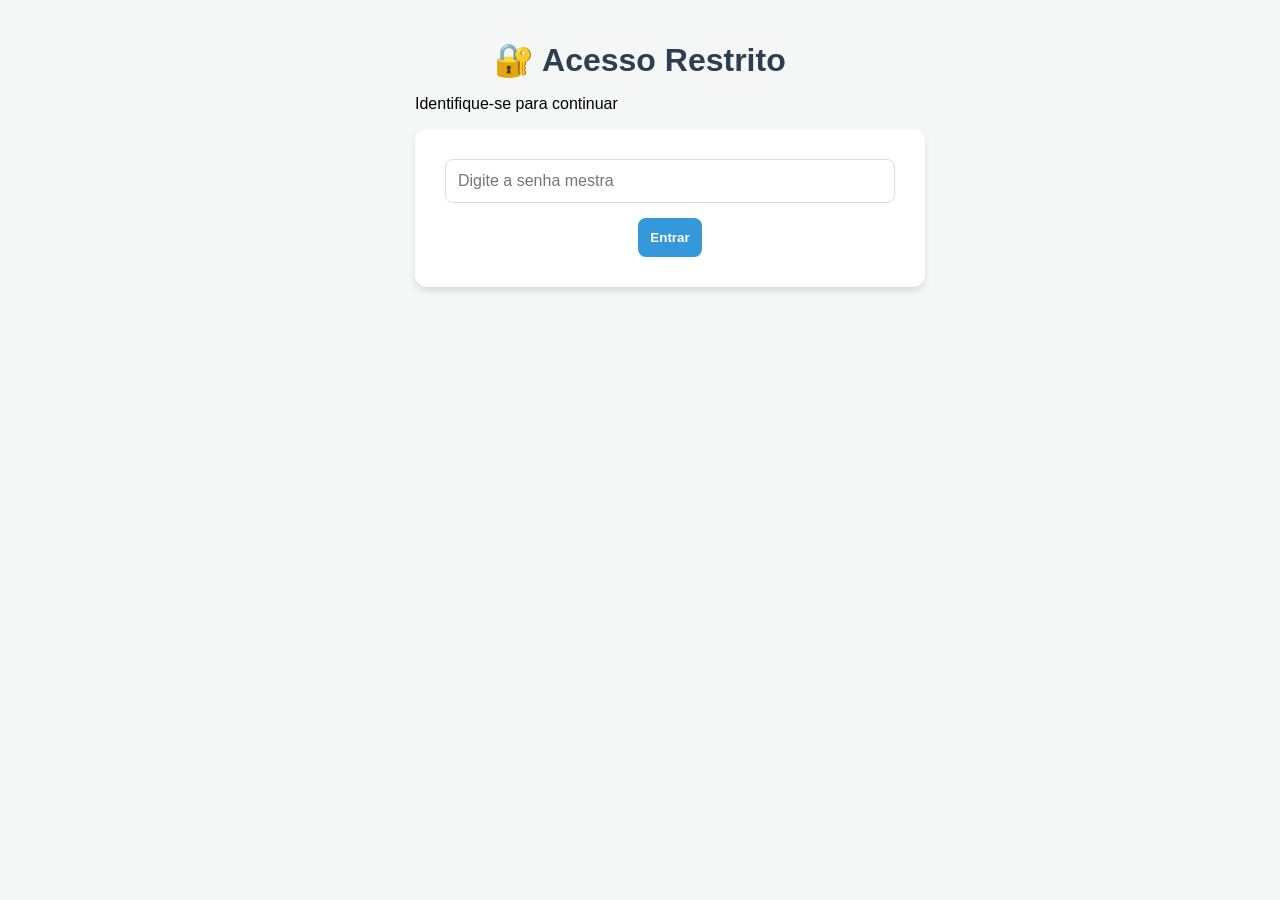
<file: admin.html>
<!doctype html>
<html lang="pt-br">
  <head>
    <meta charset="UTF-8" />
    <meta
      name="viewport"
      content="width=device-width, initial-scale=1.0, maximum-scale=1.0"
    />
    <title>Painel Admin - Gastos</title>
    <link rel="stylesheet" href="style.css" />
    <link rel="stylesheet" href="admin-style.css" />
  </head>
  <body>
    <div class="container">
      <header>
        <h1 id="tituloPagina">🔐 Acesso Restrito</h1>
        <p id="statusAdmin">Identifique-se para continuar</p>
      </header>

      <section id="telaLogin" class="controles login-box">
        <input
          type="password"
          id="senhaInput"
          placeholder="Digite a senha mestra"
        />
        <button onclick="verificarSenha()" class="btn">Entrar</button>
        <p id="erroSenha" class="msg-erro">Senha incorreta! ❌</p>
      </section>

      <section id="areaRestrita" class="controles" style="display: none">
        <form id="formGasto" class="admin-form">
          <div class="campo">
            <label>Data da Compra</label>
            <input type="date" id="inputData" required />
          </div>

          <div class="campo">
            <label>O que comprou?</label>
            <input
              type="text"
              id="inputDesc"
              placeholder="Ex: Mercado Guanabara"
              required
            />
          </div>

          <div class="campo">
            <label>Valor (R$)</label>
            <input
              type="number"
              step="0.01"
              id="inputValor"
              placeholder="0.00"
              required
            />
          </div>

          <div class="campo">
            <label>Quem gastou?</label>
            <select id="inputResponsavel" required>
              <option value="Julinho">Julinho</option>
              <option value="Fabiana">Fabiana</option>
            </select>
          </div>

          <div class="campo">
            <label>Mês da Fatura</label>
            <select id="inputFatura" required>
              <option value="Janeiro">Janeiro</option>
              <option value="Fevereiro">Fevereiro</option>
              <option value="Março">Março</option>
              <option value="Abril">Abril</option>
              <option value="Maio">Maio</option>
              <option value="Junho">Junho</option>
              <option value="Julho">Julho</option>
              <option value="Agosto">Agosto</option>
              <option value="Setembro">Setembro</option>
              <option value="Outubro">Outubro</option>
              <option value="Novembro">Novembro</option>
              <option value="Dezembro">Dezembro</option>
            </select>
          </div>

          <button type="submit" class="btn btn-salvar">
            Salvar na Planilha
          </button>
          <a href="index.html" class="btn-voltar">Voltar ao Início</a>
        </form>
      </section>
    </div>

    <script>
      const SENHA_MESTRA = "@fra2003"; // Altere sua senha aqui!
      const WEB_APP_URL =
        "https://script.google.com/macros/s/AKfycbzw-Z-3tQvHK9FwTspiT5yb8XRwYISarQcxY3SDgrXLoNV9QoIoFpzkW_etSMUJJ6Nt/exec"; // Cole a URL do Apps Script

      function verificarSenha() {
        const digitada = document.getElementById("senhaInput").value;
        if (digitada === SENHA_MESTRA) {
          document.getElementById("telaLogin").style.display = "none";
          document.getElementById("areaRestrita").style.display = "block";
          document.getElementById("tituloPagina").innerText = "📝 Novo Gasto";
          document.getElementById("statusAdmin").innerText =
            "Preencha os dados da compra";
        } else {
          document.getElementById("erroSenha").style.display = "block";
        }
      }

      document
        .getElementById("formGasto")
        .addEventListener("submit", async (e) => {
          e.preventDefault();
          const btn = e.target.querySelector("button");
          const status = document.getElementById("statusAdmin");

          btn.disabled = true;
          status.innerText = "Enviando para a planilha... ☁️";

          const corpo = {
            data: document.getElementById("inputData").value,
            descricao: document.getElementById("inputDesc").value,
            valor: document.getElementById("inputValor").value,
            responsavel: document.getElementById("inputResponsavel").value,
            fatura: document.getElementById("inputFatura").value,
          };

          try {
            await fetch(WEB_APP_URL, {
              method: "POST",
              mode: "no-cors",
              body: JSON.stringify(corpo),
            });

            status.innerText = "✅ Gasto registrado com sucesso!";
            status.className = "status-sucesso";
            e.target.reset();
          } catch (erro) {
            status.innerText = "❌ Erro ao salvar.";
            status.className = "status-erro";
          } finally {
            btn.disabled = false;
          }
        });
    </script>
  </body>
</html>
</file>
<file: style.css>
body {
  font-family: "Segoe UI", Arial, sans-serif;
  background-color: #f4f7f6;
  margin: 0;
  padding: 20px;
  display: flex;
  justify-content: center;
}

.container {
  width: 100%;
  max-width: 450px;
}

header h1 {
  text-align: center;
  color: #2c3e50;
  margin-bottom: 5px;
}

#status {
  text-align: center;
  font-size: 0.8em;
  color: #7f8c8d;
  margin-bottom: 20px;
}

.controles {
  background: white;
  padding: 15px;
  border-radius: 12px;
  box-shadow: 0 4px 6px rgba(0, 0, 0, 0.1);
  margin-bottom: 20px;
}

.botoes-pessoa {
  display: flex;
  gap: 10px;
  margin-bottom: 15px;
}

.btn {
  flex: 1;
  padding: 12px;
  border: none;
  border-radius: 8px;
  background-color: #3498db;
  color: white;
  font-weight: bold;
  cursor: pointer;
}

.btn:active {
  background-color: #2980b9;
}

.seletor-mes {
  display: flex;
  justify-content: space-between;
  align-items: center;
}

select {
  padding: 8px;
  border-radius: 5px;
  border: 1px solid #ddd;
}

.card {
  background: white;
  padding: 15px;
  margin-bottom: 10px;
  border-radius: 10px;
  box-shadow: 0 2px 4px rgba(0, 0, 0, 0.05);
  border-left: 5px solid #3498db;
}

.card-header {
  display: flex;
  justify-content: space-between;
  color: #95a5a6;
  font-size: 0.85em;
  margin-bottom: 5px;
}

.card-body {
  display: flex;
  justify-content: space-between;
  align-items: center;
}

.valor {
  font-weight: bold;
  color: #e74c3c;
  font-size: 1.1em;
}

.total {
  align-self: flex-start;
  width: fit-content;
  background: white;
  padding: 15px;
  margin-bottom: 15px;
  border-radius: 10px;
  box-shadow: 0 2px 4px rgba(0, 0, 0, 0.05);
  border-left: 5px solid #2980b9;

  font-size: 1.1em;
  font-weight: bold;
  text-align: center;
  color: #2c3e50;
}

.linha-topo {
  display: flex;
  align-items: flex-start;
  gap: 15px;
  width: 100%;
  max-width: 450px;
  margin: 0 auto 20px auto;
}

.controles {
  flex: 0 0 auto; /* 👈 NÃO ENCOLHE */
  width: 100%;
}

@media (max-width: 480px) {
  .linha-topo {
    flex-direction: column;
    align-items: stretch;
  }

  .total {
    width: 100%;
    align-self: stretch;
    box-sizing: border-box;
    text-align: left; /* 👈 AQUI */
  }
}
</file>
<file: admin-style.css>
/* Estilos específicos para o Admin */

.login-box {
  text-align: center;
  padding: 30px !important;
}

#senhaInput {
  width: 100%;
  padding: 12px;
  margin-bottom: 15px;
  border: 1px solid #ddd;
  border-radius: 8px;
  font-size: 16px;
  box-sizing: border-box;
}

.admin-form label {
  display: block;
  font-weight: bold;
  color: #34495e;
  margin-bottom: 5px;
  font-size: 0.9em;
}

.admin-form input,
.admin-form select {
  width: 100%;
  padding: 12px;
  margin-bottom: 20px;
  border: 1px solid #ddd;
  border-radius: 8px;
  font-size: 16px;
  box-sizing: border-box;
}

.btn-salvar {
  background-color: #27ae60 !important;
  width: 100%;
  font-size: 1.1em;
}

.btn-salvar:active {
  background-color: #219150 !important;
}

.btn-voltar {
  display: block;
  text-align: center;
  margin-top: 20px;
  color: #7f8c8d;
  text-decoration: none;
  font-size: 0.9em;
}

.msg-erro {
  color: #e74c3c;
  font-size: 0.85em;
  display: none;
  margin-top: 10px;
}

.status-sucesso {
  color: #27ae60;
  font-weight: bold;
}

.status-erro {
  color: #e74c3c;
  font-weight: bold;
}

/* Ajuste para mobile */
@media (max-width: 480px) {
  .container {
    padding: 10px;
  }
}
</file>
